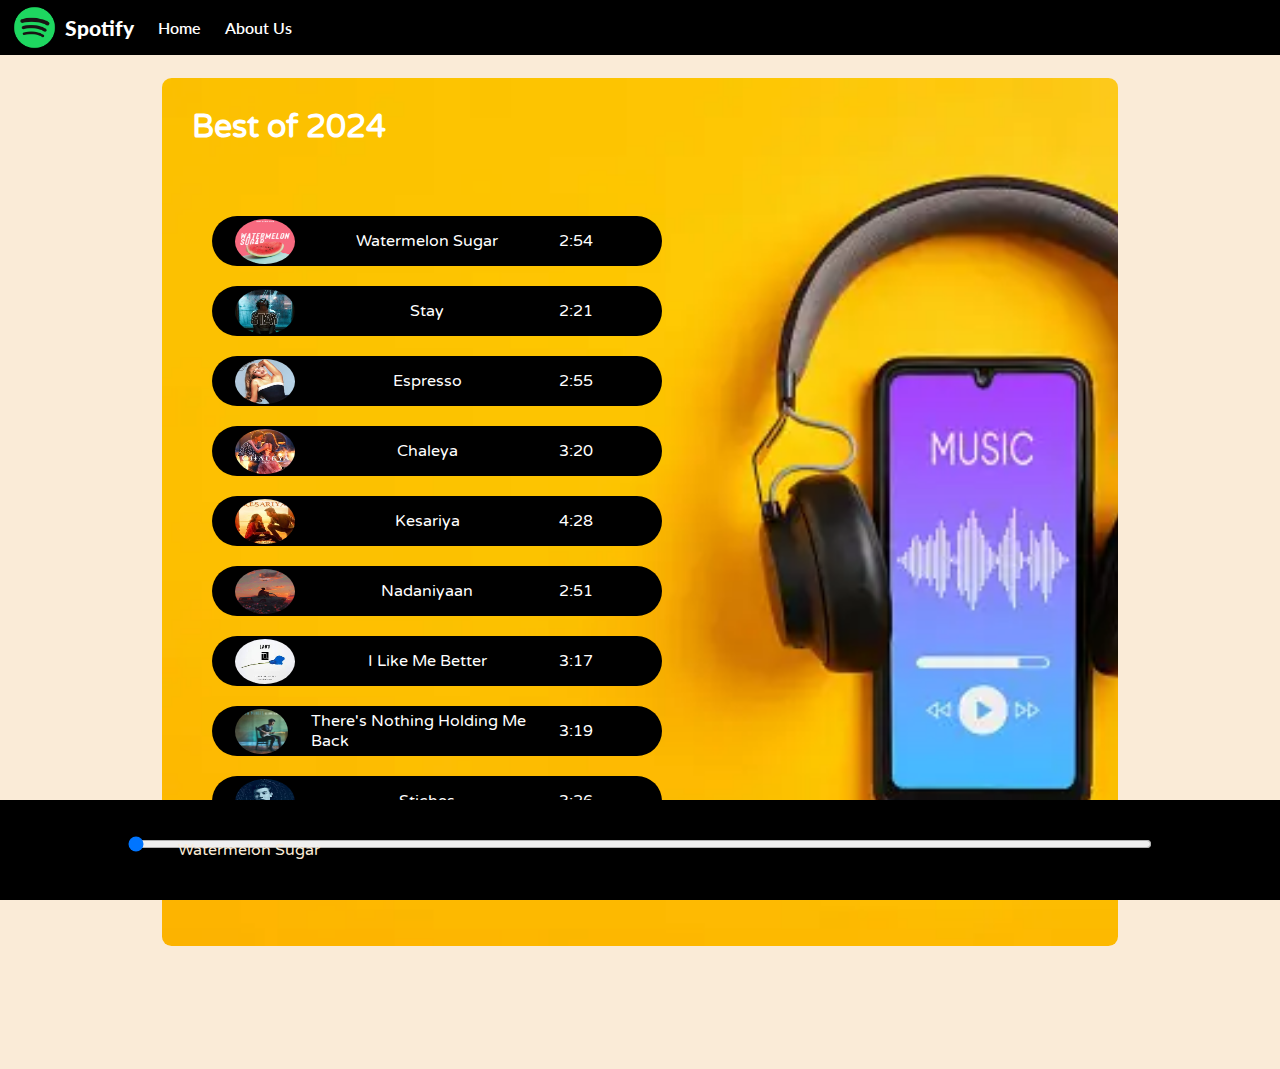
<file: index.html>
<!DOCTYPE html>
<html lang="en">
<head>
    <meta charset="UTF-8">
    <meta name="viewport" content="width=device-width, initial-scale=1.0">
    <title>Welcome to Spotify: Music for Everyone!</title>
    <link rel="stylesheet" href="style.css">
    <link rel="stylesheet" href="https://cdnjs.cloudflare.com/ajax/libs/font-awesome/6.5.2/css/all.min.css" integrity="sha512-SnH5WK+bZxgPHs44uWIX+LLJAJ9/2PkPKZ5QiAj6Ta86w+fsb2TkcmfRyVX3pBnMFcV7oQPJkl9QevSCWr3W6A==" crossorigin="anonymous" referrerpolicy="no-referrer" />
    <link rel="icon" href="logo.png">
</head>
<body>
    <navbar>
        <ul>
            <li class="brand"><img src="logo.png" alt="Spotify"><a href="index.html">Spotify</a></li>
            <li><a href="index.html">Home</a></li>
            <li><a href="aboutUs.html" target="_blank">About Us</a></li>
        </ul>
    </navbar>
    <div class="container">
        <div class="songList">
            <h1>Best of 2024</h1>
            <div class="songItemContainer">
            <div class="songItem">
                <img src="1.jpeg" alt="1">
                <span class="songName">Watermelon Sugar</span>
                <span class="spanListPlay">
                    <span class="timeStamp">2:54</span>
                    <i id="0" class="fa-solid songItemPlay fa-2x fa-circle-play"></i>
                </span>
            </div>
            <div class="songItem">
                <img src="2.jpeg" alt="2">
                 <span class="songName">Stay</span>
                <span class="spanListPlay">
                    <span class="timeStamp">2:21</span>
                    <i id="1" class="fa-solid songItemPlay fa-2x fa-circle-play"></i>
                </span>
            </div>
            <div class="songItem">
                <img src="3.jpeg" alt="3">
                 <span class="songName">Espresso</span>
                <span class="spanListPlay">
                    <span class="timeStamp">2:55</span>
                    <i id="2" class="fa-solid songItemPlay fa-2x fa-circle-play"></i>
                </span>
            </div>
            <div class="songItem">
                <img src="4.jpeg" alt="4">
                 <span class="songName">Chaleya</span>
                <span class="spanListPlay">
                    <span class="timeStamp">3:20</span>
                    <i id="3" class="fa-solid songItemPlay fa-2x fa-circle-play"></i>
                </span>
            </div>
            <div class="songItem">
                <img src="5.jpeg" alt="5">
                 <span class="songName">Kesariya</span>
                <span class="spanListPlay">
                    <span class="timeStamp">4:28</span>
                    <i id="4" class="fa-solid songItemPlay fa-2x fa-circle-play"></i>
                </span>
            </div>
            <div class="songItem">
                <img src="6.jpeg" alt="6">
                 <span class="songName">Nadaniyaan</span>
                <span class="spanListPlay">
                    <span class="timeStamp">2:51</span>
                    <i id="5" class="fa-solid songItemPlay fa-2x fa-circle-play"></i>
                </span>
            </div>
            <div class="songItem">
                <img src="7.jpeg" alt="7">
                 <span class="songName">I Like Me Better</span>
                <span class="spanListPlay">
                    <span class="timeStamp">3:17</span>
                    <i id="6" class="fa-solid songItemPlay fa-2x fa-circle-play"></i>
                </span>
            </div>
            <div class="songItem">
                <img src="8.jpeg" alt="8">
                <span class="songName">There's Nothing Holding me Back</span>
                <span class="spanListPlay">
                    <span class="timeStamp">3:19</span>
                    <i id="7" class="fa-solid songItemPlay fa-2x fa-circle-play"></i>
                </span>
            </div>
            <div class="songItem">
                <img src="9.jpeg" alt="9">
                <span class="songName">Stitches</span>
                <span class="spanListPlay">
                    <span class="timeStamp">3:26</span>
                    <i id="8" class="fa-solid songItemPlay fa-2x fa-circle-play"></i>
                </span>
            </div>
            <div class="songItem">
                <img src="10.jpeg" alt="10">
                <span class="songName">Drivers License</span>
                <span class="spanListPlay">
                    <span class="timeStamp">4:02</span>
                    <i id="9" class="fa-solid songItemPlay fa-2x fa-circle-play"></i>
                </span>
            </div>
        </div>
    </div>
        <div class="songBanner"></div>
    </div>
        <div class="bottom">
            <input type="range" name="range" id="progressBar" value="0" min="0" max="100">
            <div class="icons">
                <i id="previous" class="fa-solid fa-2x fa-backward-step "></i>
                <i  id="masterPlay" class="fa-solid fa-2x fa-circle-play "></i>
                <i id="next" class="fa-solid fa-2x fa-forward-step"></i>
             </div>
             <div class="songInfo">
                <img src="playing.gif" width="50px" id="gif" alt="playing" ><span id="masterSongName">Watermelon Sugar</span>
            </div>
        </div>
        
   
    <script src="script.js"></script>
</body>
</html>
</file>
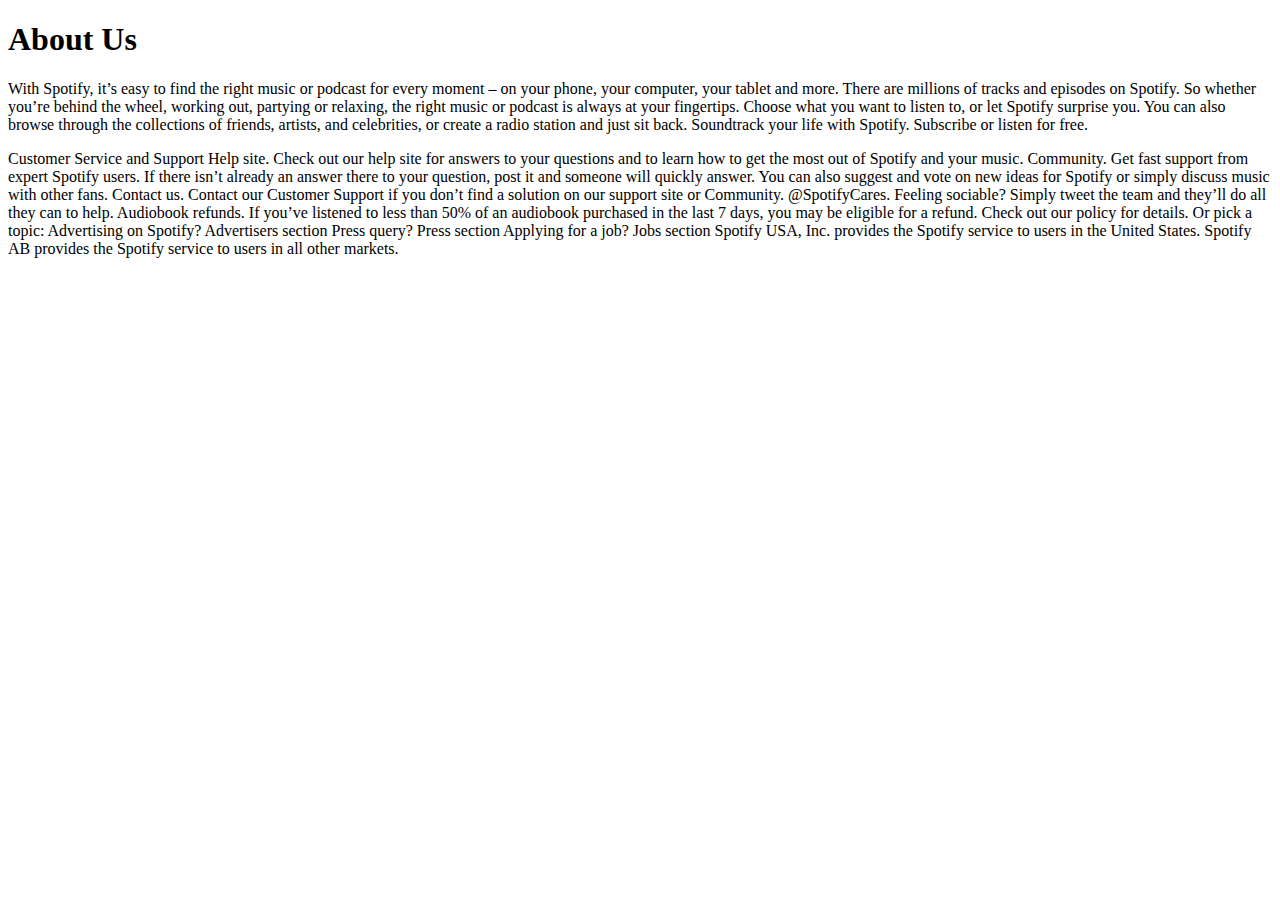
<file: aboutUs.html>
<!DOCTYPE html>
<html lang="en">
<head>
    <meta charset="UTF-8">
    <meta name="viewport" content="width=device-width, initial-scale=1.0">
    <title>Spotify:Music For All</title>
    <link rel="icon" href="logo.png">
</head>
<body>
    <h1>About Us</h1>
    <p>With Spotify, it’s easy to find the right music or podcast for every moment – on your phone, your computer, your tablet and more.

        There are millions of tracks and episodes on Spotify. So whether you’re behind the wheel, working out, partying or relaxing, the right music or podcast is always at your fingertips. Choose what you want to listen to, or let Spotify surprise you.
        
        You can also browse through the collections of friends, artists, and celebrities, or create a radio station and just sit back.
        
        Soundtrack your life with Spotify. Subscribe or listen for free.</p>
        <p>
            Customer Service and Support
Help site. Check out our help site for answers to your questions and to learn how to get the most out of Spotify and your music.
Community. Get fast support from expert Spotify users. If there isn’t already an answer there to your question, post it and someone will quickly answer. You can also suggest and vote on new ideas for Spotify or simply discuss music with other fans.
Contact us. Contact our Customer Support if you don’t find a solution on our support site or Community.
@SpotifyCares. Feeling sociable? Simply tweet the team and they’ll do all they can to help.
Audiobook refunds. If you’ve listened to less than 50% of an audiobook purchased in the last 7 days, you may be eligible for a refund. Check out our policy for details.
Or pick a topic:
Advertising on Spotify? Advertisers section
Press query? Press section
Applying for a job? Jobs section
Spotify USA, Inc. provides the Spotify service to users in the United States. Spotify AB provides the Spotify service to users in all other markets.
        </p>
</body>
</html>
</file>
<file: style.css>
@import url('https://fonts.googleapis.com/css2?family=Lato:ital,wght@0,100;0,300;0,400;0,700;0,900;1,100;1,300;1,400;1,700;1,900&display=swap');
@import url('https://fonts.googleapis.com/css2?family=Varela+Round&display=swap');
*{
    padding:0;
    border:0;
    margin: 0;
}
body{
    background-color: antiquewhite;
}
navbar{
    font-family: "Lato", sans-serif;
    font-weight: 600;
    font-style: normal;
    background-color: black;
    color: antiquewhite;
    
  }
  a{
    text-decoration: none;
    color: white;
  }
  a:hover{
    color: green;
  }
navbar ul{
    display: flex;
    align-items: center;
    list-style-type: none;
    background-color: black;
    color: antiquewhite;
    height:55px;

}
navbar ul li{
    color: antiquewhite;
    padding:0 12px 0 12px;
}
navbar ul li:hover{
    cursor:pointer;
}
.brand img{
    width:45px;
    padding:0 8px 0 0;
}
.brand{
    font-family: "Lato", sans-serif;
    display: flex;
    align-items: center;
    font-weight: bolder;
    font-size: 1.3rem;
}
.container{
    min-height:75vh;
    font-family: "Varela Round", sans-serif;
    display: flex;
    background-color: black;
    color: white;
    margin:23px auto;
    width:70%;
    border-radius:0.6rem;
    padding: 30px;
    background-image: url('bg2.webp');
    background-size: cover;
    background-repeat:no-repeat ;
}
.bottom{
    position:sticky;
    display: flex;
    flex-direction: column;
    align-items: center;
    justify-content: center;
    height:100px;
    width: 100vw;
    background-color: black;
    color: antiquewhite;
    bottom:0;
}
.icons{
    margin-top:12px;
    background-color: black;
}
.icons:hover{
    cursor: pointer;
}
#progressBar{
min-width:80vw;
}
.songItem img{
    height:90%;
    width:60px;
   margin:0 23px 0 23px;
   border-radius:50%;
}
.songItemContainer{
    margin-top: 70px;
}
#progressBar:hover{
    cursor:pointer;
}
.hide{
    display:none;
}
.songItem{
height: 50px;
width:450px;
margin:20px;
background-color: black;
color:white;
display:flex;
align-items: center;
justify-content: space-between;
border-radius:30px;
}
.spanListPlay i:hover{
cursor:pointer;
}
.spanListPlay i{
    margin:0 23px;
}
.spanListPlay{
    display:flex;
    align-items:center;
    justify-content: center;
}
.timeStamp{
    margin:0 23px;
}
.songInfo{
    position:absolute;
    left: 10vw;
    font-family:  "Varela Round", sans-serif;
}
.songInfo img{
opacity:0;
transition: opacity 0.5s ease-in;
}
</file>
